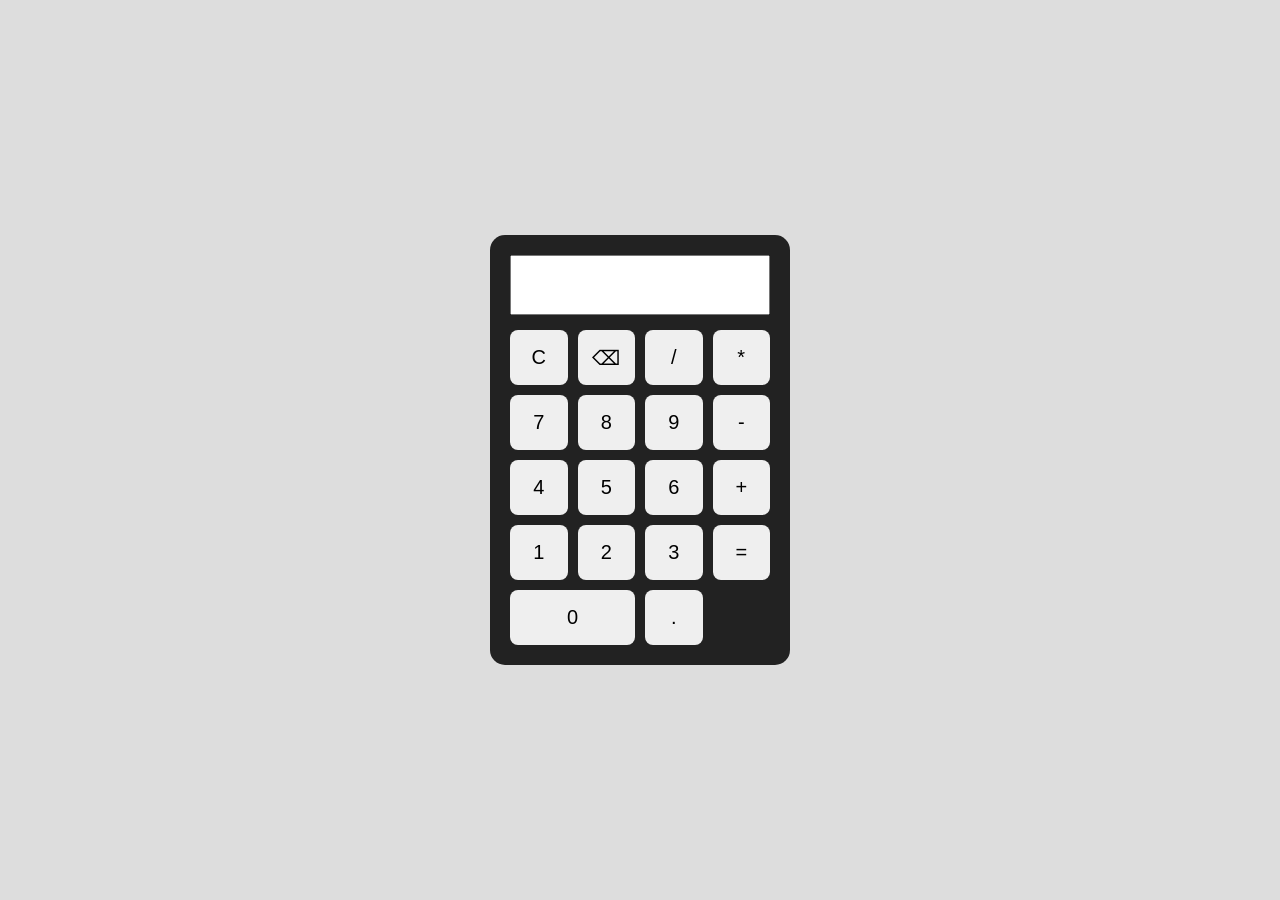
<file: Calculator/index.html>
<!DOCTYPE html>
<html>
<head>
    <title>Calculator</title>
    <link rel="stylesheet" href="style.css">
</head>
<body>

<div class="calculator">
    <input type="text" id="display" readonly>

    <div class="buttons">
        <button onclick="clearDisplay()">C</button>
        <button onclick="deleteLast()">⌫</button>
        <button onclick="add('/')">/</button>
        <button onclick="add('*')">*</button>

        <button onclick="add('7')">7</button>
        <button onclick="add('8')">8</button>
        <button onclick="add('9')">9</button>
        <button onclick="add('-')">-</button>

        <button onclick="add('4')">4</button>
        <button onclick="add('5')">5</button>
        <button onclick="add('6')">6</button>
        <button onclick="add('+')">+</button>

        <button onclick="add('1')">1</button>
        <button onclick="add('2')">2</button>
        <button onclick="add('3')">3</button>
        <button onclick="calculate()">=</button>

        <button onclick="add('0')" class="zero">0</button>
        <button onclick="add('.')">.</button>
    </div>
</div>

<script src="script.js"></script>
</body>
</html>
</file>
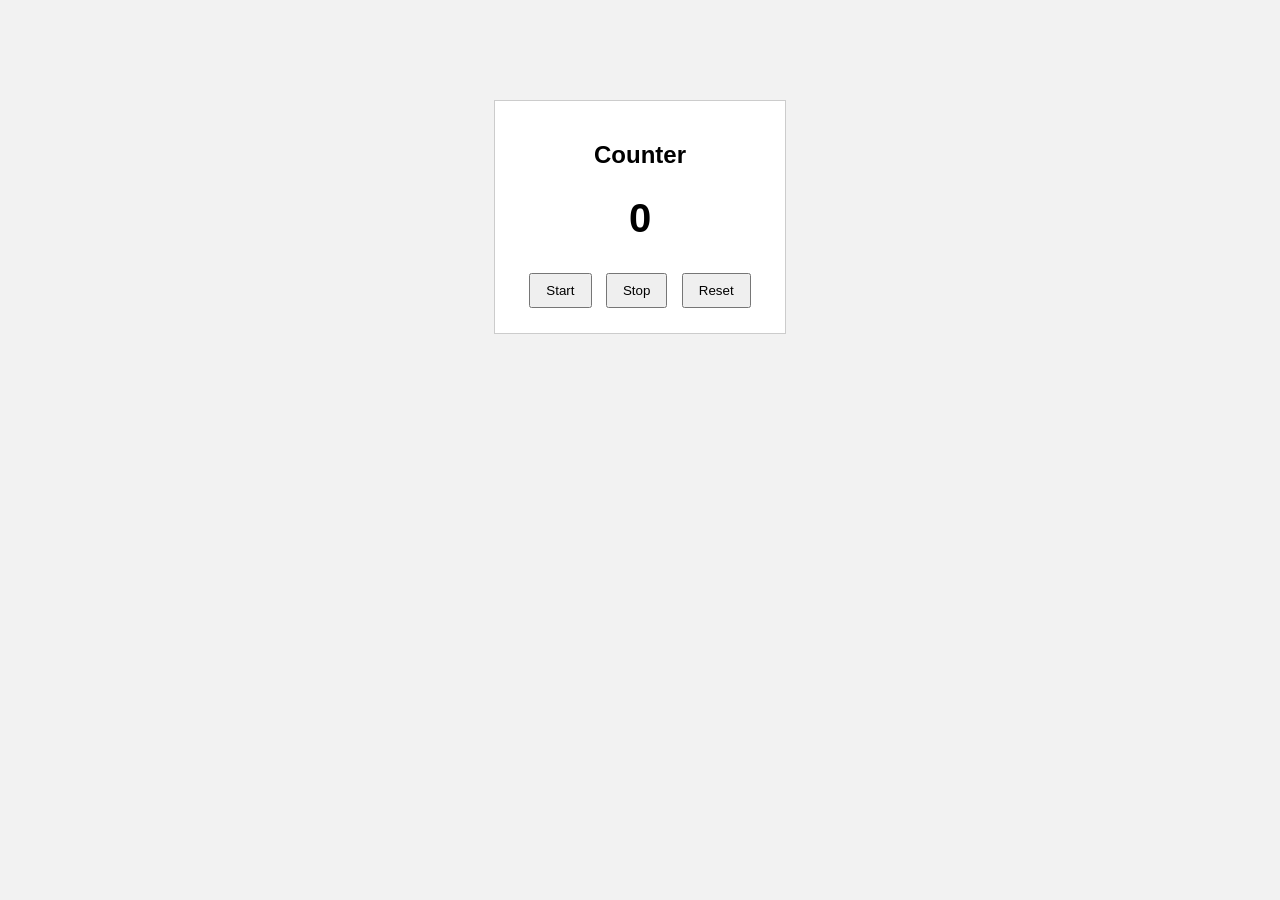
<file: Counter/index.html>
<!DOCTYPE html>
<html lang="en">
<head>
    <meta charset="UTF-8">
    <meta name="viewport" content="width=device-width, initial-scale=1.0">
    <title>Simple Counter</title>
    <link rel="stylesheet" href="style.css">
</head>
<body>

    <div class="container">
        <h2>Counter</h2>

        <h1 id="count">0</h1>

        <button onclick="startCounter()">Start</button>
        <button onclick="stopCounter()">Stop</button>
        <button onclick="resetCounter()">Reset</button>
    </div>

    <script src="script.js"></script>
</body>
</html>
</file>
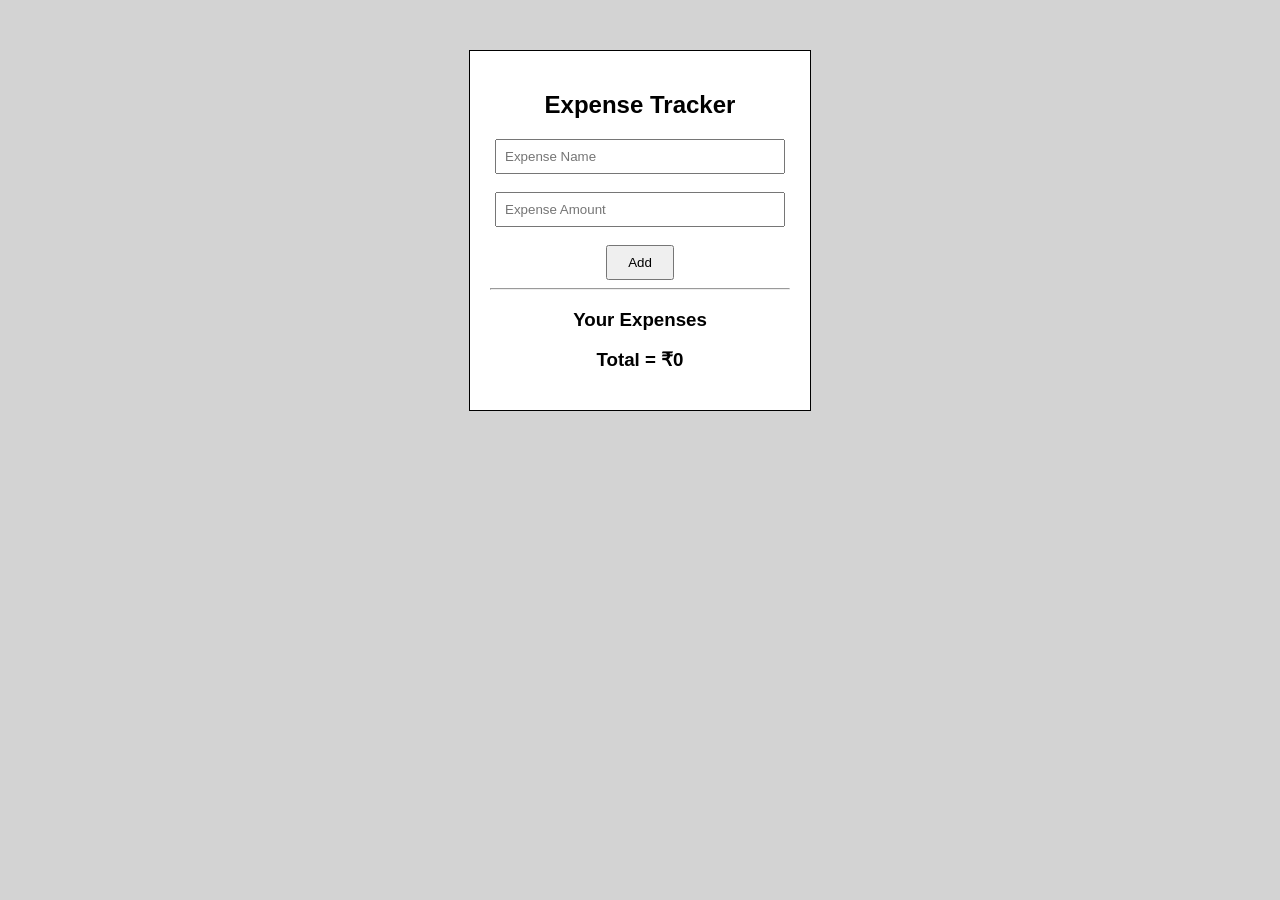
<file: expense_tracker/index.html>
<!DOCTYPE html>
<html>
<head>
    <title>Document</title>
    <link rel="stylesheet" href="style.css">
</head>
<body>

    <div class="container">

        <h2>Expense Tracker</h2>

        <input type="text" id="name" placeholder="Expense Name">
        <br><br>

        <input type="number" id="amount" placeholder="Expense Amount">
        <br><br>

        <button onclick="addExpense()">Add</button>

        <hr>

        <h3>Your Expenses</h3>

        <ul id="list"></ul>

        <h3>Total = ₹<span id="total">0</span></h3>

    </div>

    <script src="script.js"></script>

</body>
</html>
</file>
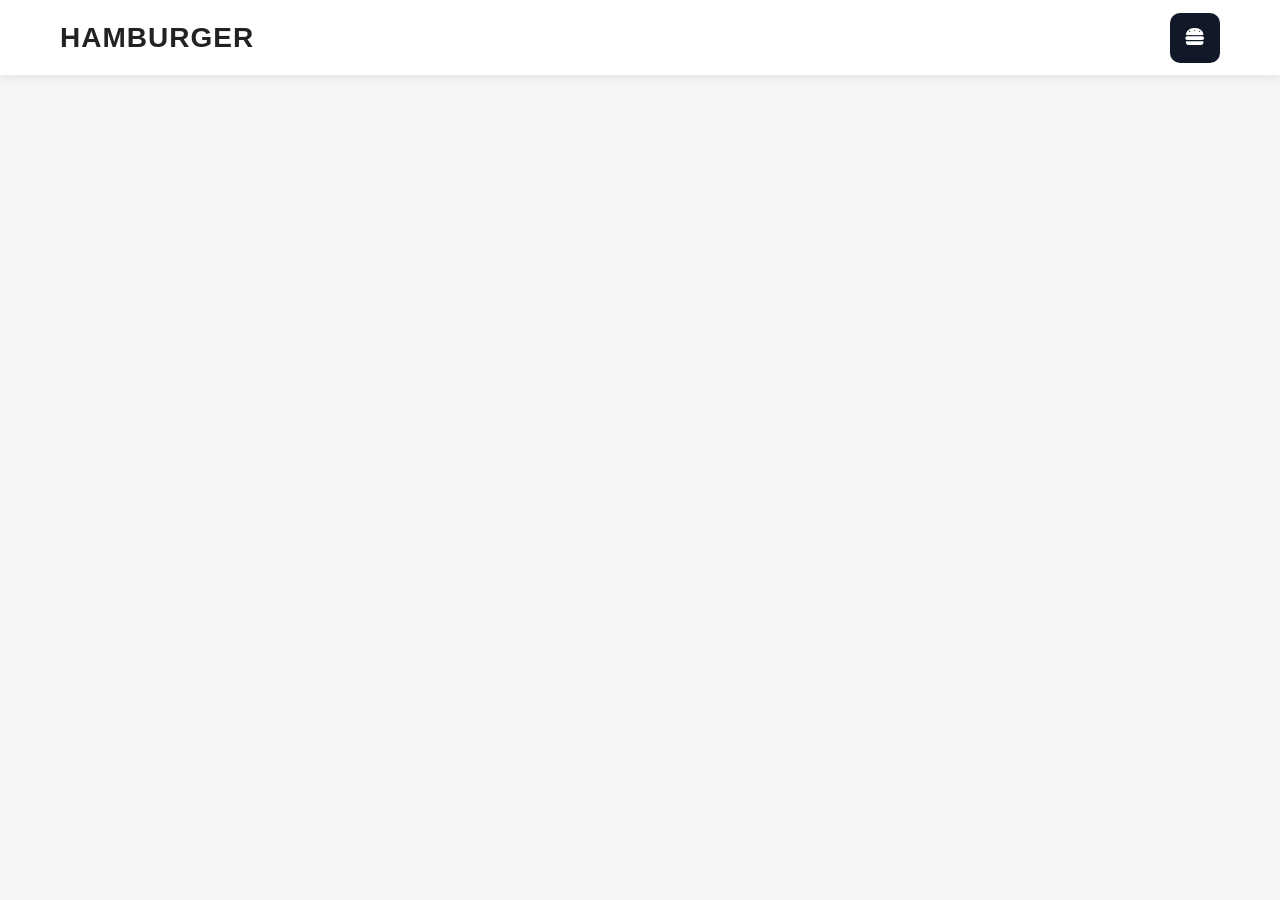
<file: Hamburger/index.html>
<!DOCTYPE html>
<html lang="en">
<head>
    <meta charset="UTF-8">
    <meta name="viewport" content="width=device-width, initial-scale=1.0">
    <title>Sliding Menu</title>

    <link rel="stylesheet" href="style.css">

    <link rel="stylesheet"
    href="https://cdnjs.cloudflare.com/ajax/libs/font-awesome/6.6.0/css/all.min.css">
</head>
<body>

<header>

    <div class="logo">HAMBURGER</div>

    <button id="menuBtn">
        <i class="fa-solid fa-burger"></i>
    </button>

</header>

<section class="hero">

    

</section>

<div class="overlay" id="overlay">

    <div class="menu">

        <ul>

            <li>Home</li>
            <li>About</li>
            <li>Projects</li>
            <li>Skills</li>
            <li>Certificates</li>
            <li>Experience</li>
            <li>Contact</li>

        </ul>

    </div>

</div>

<script src="script.js"></script>

</body>
</html>
</file>
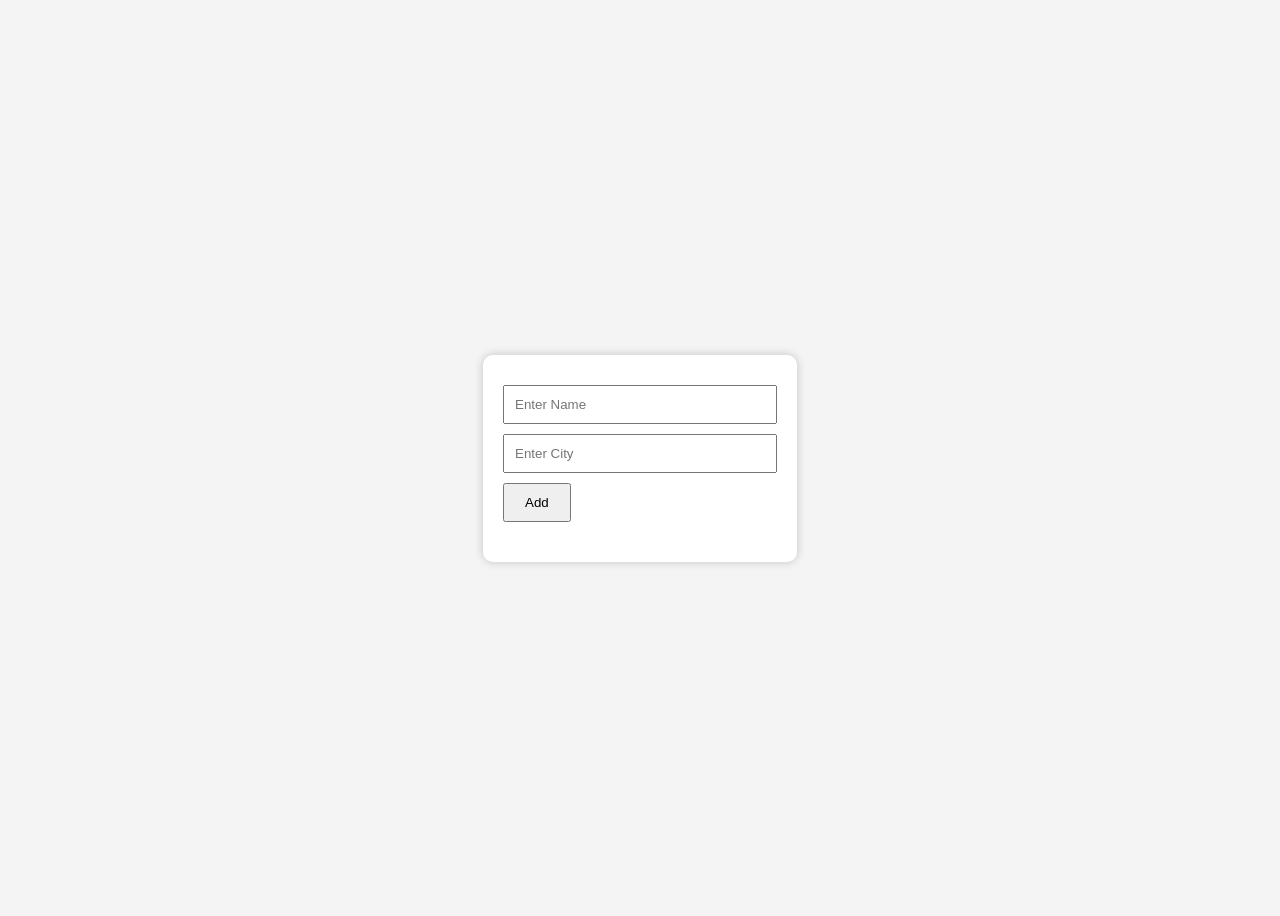
<file: Input_to_list/index.html>
<!DOCTYPE html>
<html>
<head>
    <title>Input to List</title>
    <link rel="stylesheet" href="style.css">
</head>
<body>

<div class="container">
    <input type="text" id="name" placeholder="Enter Name">
    <input type="text" id="city" placeholder="Enter City">

    <button onclick="addData()">Add</button>

    <ul id="list"></ul>
</div>

<script src="script.js"></script>

</body>
</html>
</file>
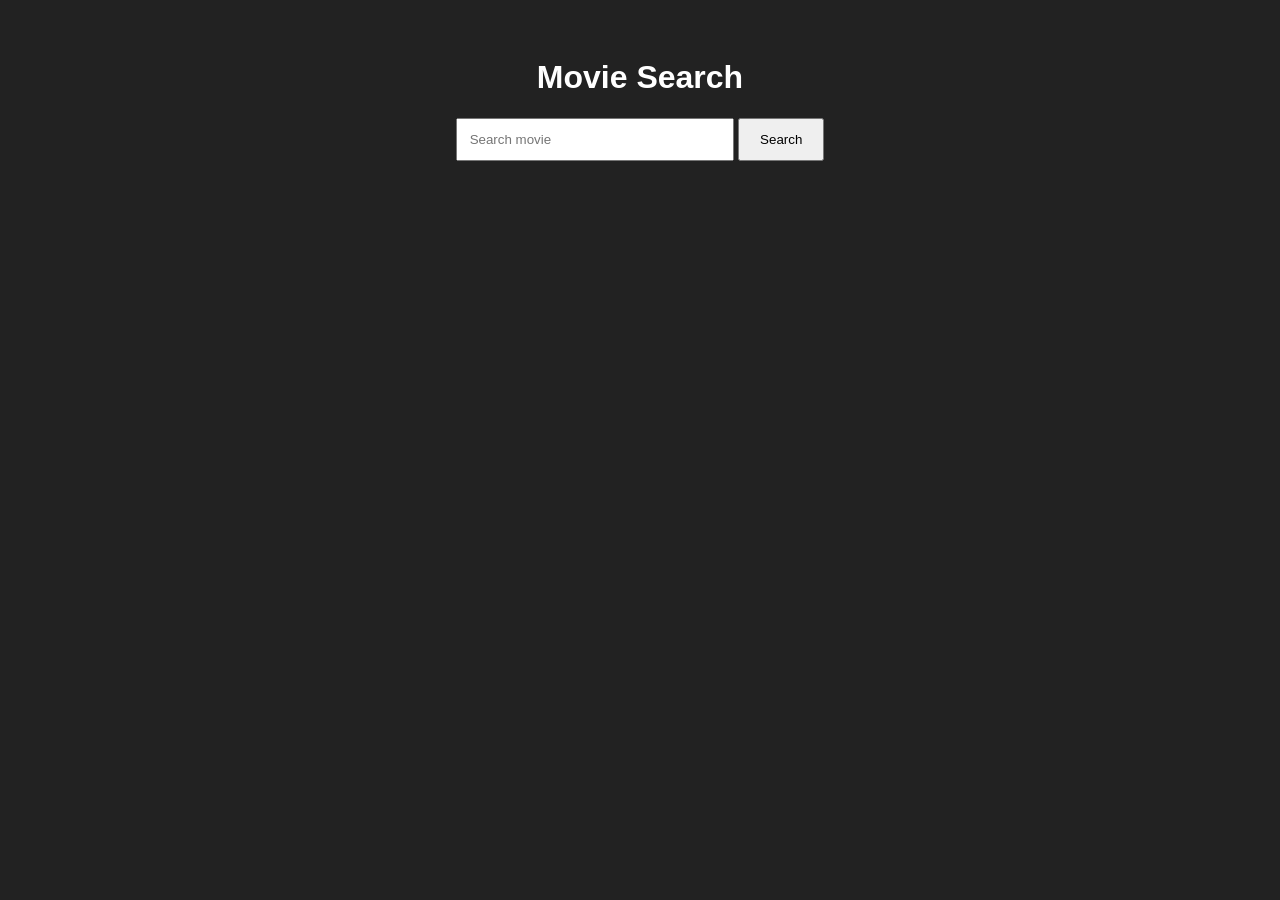
<file: Movie_Search_App/index.html>
<!DOCTYPE html>
<html>
<head>
    <title>Movie Search</title>
    <link rel="stylesheet" href="style.css">
</head>
<body>

<div class="container">
    <h1>Movie Search</h1>

    <input id="search" placeholder="Search movie">
    <button onclick="searchMovie()">Search</button>

    <div id="movies"></div>
</div>

<script src="script.js"></script>
</body>
</html>
</file>
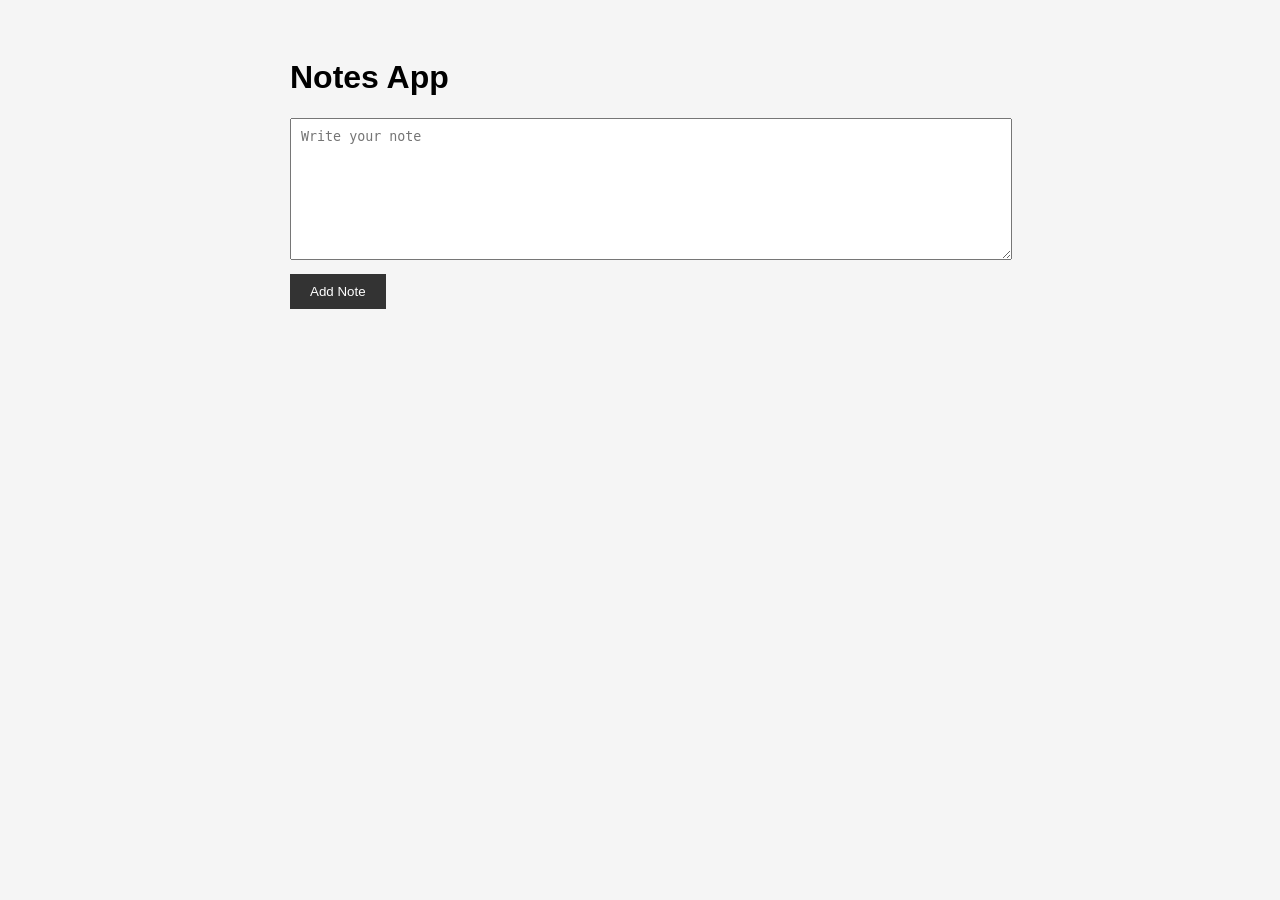
<file: Notes_app/index.html>
<!DOCTYPE html>
<html>
<head>
    <title>Notes App</title>
    <link rel="stylesheet" href="style.css">
</head>
<body>

<div class="container">
    <h1>Notes App</h1>

    <textarea id="note" placeholder="Write your note"></textarea>

    <button onclick="addNote()">Add Note</button>

    <div id="notes"></div>
</div>

<script src="script.js"></script>
</body>
</html>
</file>
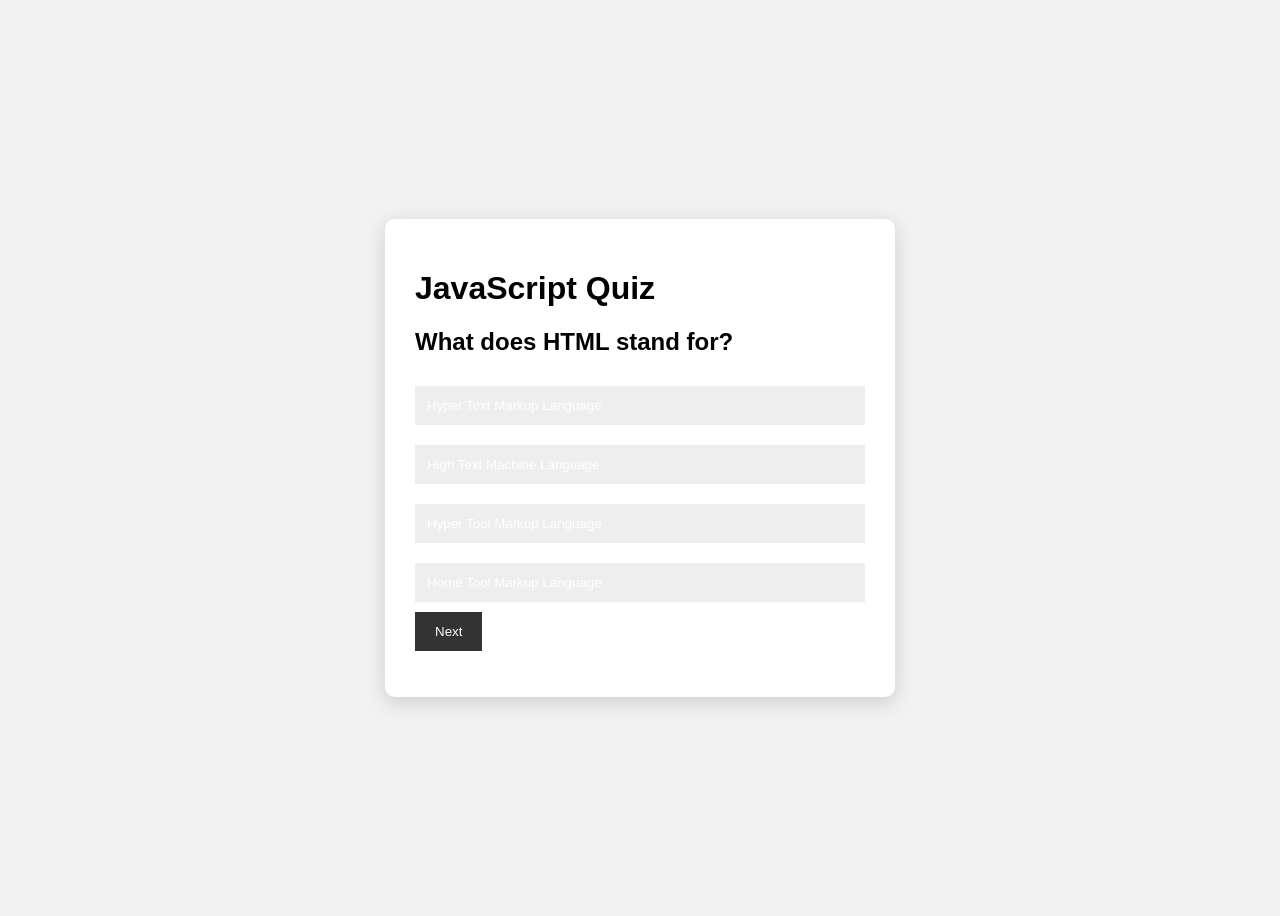
<file: Quiz_app/index.html>
<!DOCTYPE html>
<html>
<head>
    <title>Quiz App</title>
    <link rel="stylesheet" href="style.css">
</head>
<body>

<div class="quiz">
    <h1>JavaScript Quiz</h1>

    <h2 id="question"></h2>

    <div id="options"></div>

    <button onclick="nextQuestion()">Next</button>

    <p id="result"></p>
</div>

<script src="script.js"></script>
</body>
</html>
</file>
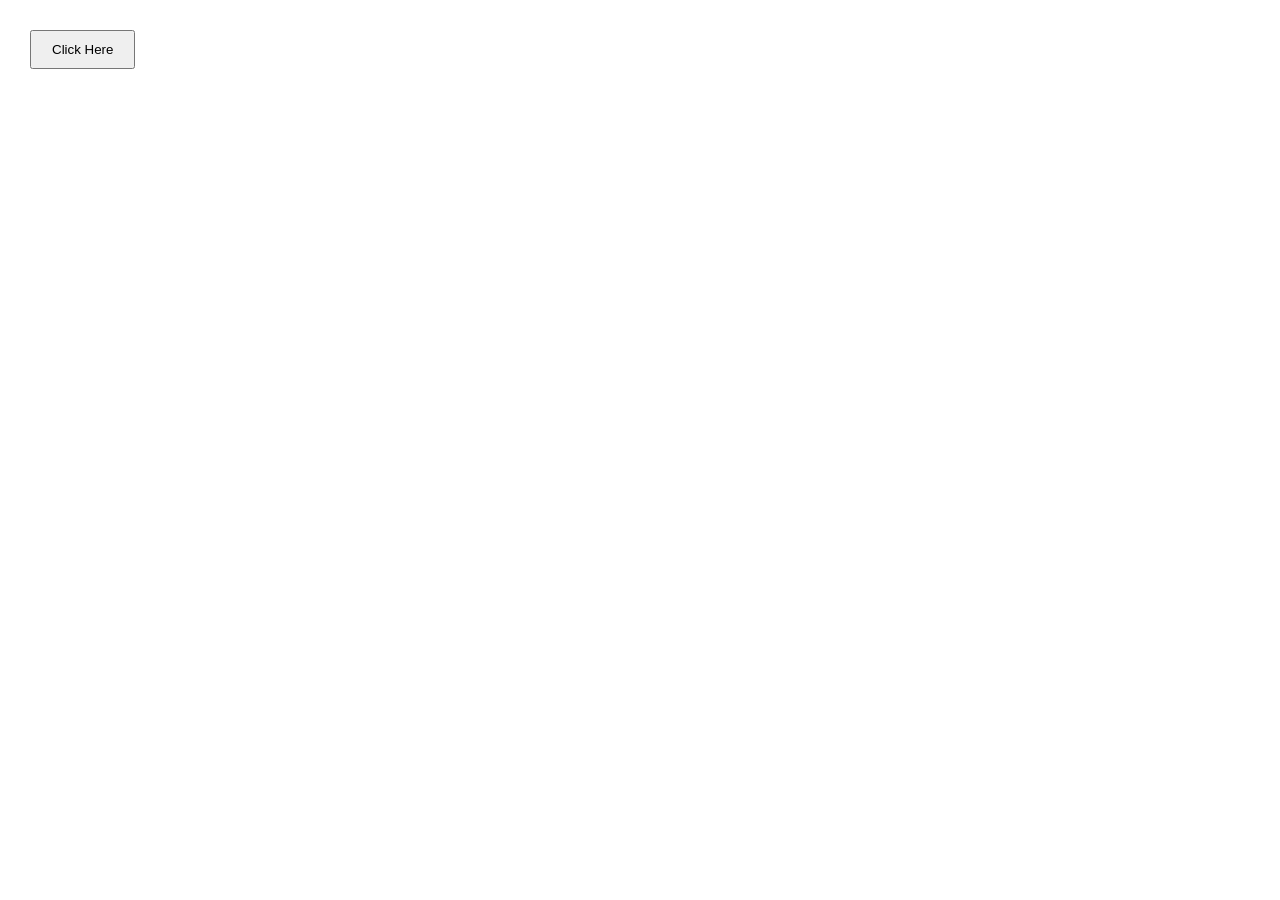
<file: Set_Timeout/index.html>
<!DOCTYPE html>
<html>
<head>
    <title>Notification</title>
    <link rel="stylesheet" href="style.css">
</head>
<body>

    <button id="btn">Click Here</button>

    <div id="box"></div>

    <script src="script.js"></script>
</body>
</html>
</file>
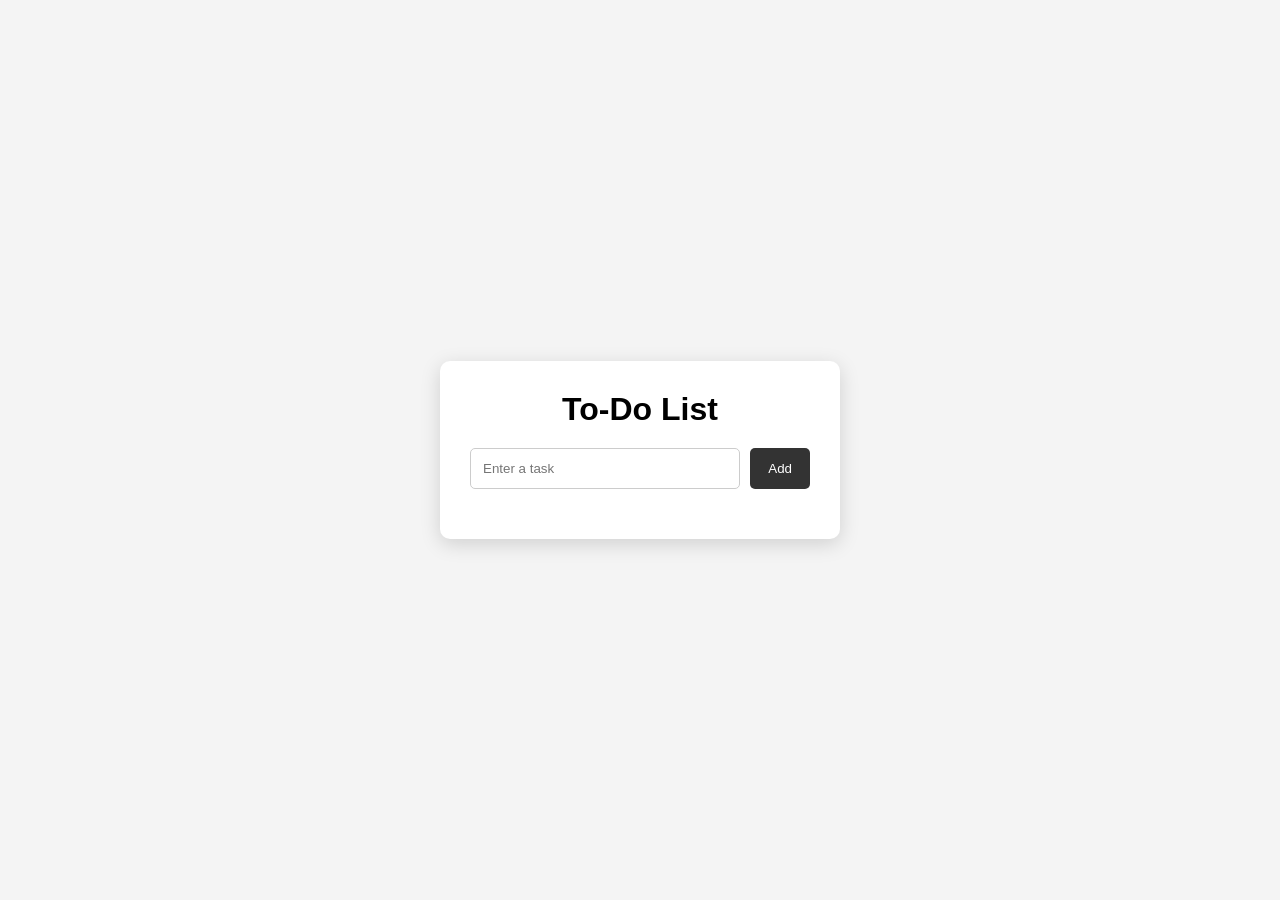
<file: To_do_list/index.html>
<!DOCTYPE html>
<html lang="en">
<head>
    <meta charset="UTF-8">
    <meta name="viewport" content="width=device-width, initial-scale=1.0">
    <title>To-Do List</title>
    <link rel="stylesheet" href="style.css">
</head>
<body>

    <div class="container">
        <h1>To-Do List</h1>

        <div class="input-box">
            <input type="text" id="taskInput" placeholder="Enter a task">
            <button onclick="addTask()">Add</button>
        </div>

        <ul id="taskList"></ul>
    </div>

    <script src="script.js"></script>
</body>
</html>
</file>
<file: Calculator/style.css>
*{
    box-sizing:border-box;
}

body{
    margin:0;
    height:100vh;
    display:flex;
    justify-content:center;
    align-items:center;
    background:#ddd;
    font-family:Arial;
}

.calculator{
    width:300px;
    background:#222;
    padding:20px;
    border-radius:15px;
}

#display{
    width:100%;
    height:60px;
    font-size:25px;
    text-align:right;
    margin-bottom:15px;
}

.buttons{
    display:grid;
    grid-template-columns:repeat(4,1fr);
    gap:10px;
}

button{
    height:55px;
    font-size:20px;
    border:0;
    border-radius:8px;
    cursor:pointer;
}

.zero{
    grid-column:span 2;
}
</file>
<file: Counter/style.css>
body {
    margin: 0;
    font-family: Arial, sans-serif;
    background-color: #f2f2f2;
}

.container {
    width: 250px;
    margin: 100px auto;
    text-align: center;
    background: white;
    padding: 20px;
    border: 1px solid #ccc;
}

h1 {
    font-size: 40px;
}

button {
    padding: 8px 15px;
    margin: 5px;
    cursor: pointer;
}
</file>
<file: expense_tracker/style.css>
body{
    background-color: lightgray;
    font-family: Arial;
}

.container{
    width: 300px;
    margin: 50px auto;
    background: white;
    padding: 20px;
    text-align: center;
    border: 1px solid black;
}

input{
    width: 90%;
    padding: 8px;
}

button{
    padding: 8px 20px;
}

ul{
    list-style: none;
    padding: 0;
}

li{
    margin: 10px 0;
    border-bottom: 1px solid gray;
    padding-bottom: 5px;
}
</file>
<file: Hamburger/style.css>
*{
    margin:0;
    padding:0;
    box-sizing:border-box;
    font-family:Arial, Helvetica, sans-serif;
}

body{
    background:#f5f5f5;
    color:#222;
}

header{

    width:100%;
    height:75px;

    display:flex;
    justify-content:space-between;
    align-items:center;

    padding:0 60px;

    background:white;

    box-shadow:0 2px 10px rgba(0,0,0,.08);

    position:fixed;
    top:0;
    left:0;
    z-index:1000;

}

.logo{

    font-size:28px;
    font-weight:bold;
    letter-spacing:1px;

}

#menuBtn{

    width:50px;
    height:50px;

    border:none;

    background:#111827;

    color:white;

    border-radius:10px;

    cursor:pointer;

    font-size:20px;

    transition:.3s;

}

#menuBtn:hover{

    background:#2563eb;

}

.hero{

    height:100vh;

    display:flex;

    justify-content:center;

    align-items:center;

    flex-direction:column;

    text-align:center;

}

.hero h1{

    font-size:60px;
    margin-bottom:20px;

}

.hero p{

    width:500px;
    max-width:90%;
    line-height:30px;
    color:#555;

}

.overlay{

    position:fixed;

    top:-100%;

    left:0;

    width:100%;

    height:100vh;

    background:white;

    transition:.7s;

    display:flex;

    justify-content:center;

    align-items:center;

    z-index:999;

}

.overlay.active{

    top:0;

}

.menu ul{

    list-style:none;

    text-align:center;

}

.menu li{

    font-size:42px;

    margin:25px 0;

    opacity:0;

    transform:translateY(-30px);

    transition:.4s;

    cursor:pointer;

    position:relative;

}

.menu li::after{

    content:"";

    position:absolute;

    left:50%;

    bottom:-8px;

    width:0;

    height:3px;

    background:#2563eb;

    transform:translateX(-50%);

    transition:.3s;

}

.menu li:hover::after{

    width:100%;

}

.menu li:hover{

    color:#2563eb;

}

.overlay.active li{

    opacity:1;

    transform:translateY(0);

}

.overlay.active li:nth-child(1){transition-delay:.15s;}
.overlay.active li:nth-child(2){transition-delay:.3s;}
.overlay.active li:nth-child(3){transition-delay:.45s;}
.overlay.active li:nth-child(4){transition-delay:.6s;}
.overlay.active li:nth-child(5){transition-delay:.75s;}
.overlay.active li:nth-child(6){transition-delay:.9s;}
.overlay.active li:nth-child(7){transition-delay:1.05s;}
</file>
<file: Input_to_list/style.css>
body{
    font-family: Arial, sans-serif;
    display:flex;
    justify-content:center;
    align-items:center;
    height:100vh;
    background:#f4f4f4;
}

.container{
    background:white;
    padding:20px;
    border-radius:10px;
    box-shadow:0 0 10px rgba(0,0,0,0.2);
}

input{
    display:block;
    width:250px;
    padding:10px;
    margin:10px 0;
}

button{
    padding:10px 20px;
    cursor:pointer;
}

ul{
    margin-top:20px;
}

li{
    margin:8px 0;
}
</file>
<file: Movie_Search_App/style.css>
body{
    font-family:Arial;
    background:#222;
    color:white;
    padding:30px;
}

.container{
    max-width:900px;
    margin:auto;
    text-align:center;
}

input{
    padding:12px;
    width:250px;
}

button{
    padding:12px 20px;
    cursor:pointer;
}

#movies{
    display:grid;
    grid-template-columns:repeat(auto-fit,minmax(180px,1fr));
    gap:20px;
    margin-top:30px;
}

.movie{
    background:#333;
    padding:15px;
    border-radius:10px;
}

.movie img{
    width:100%;
    height:250px;
    object-fit:cover;
}
</file>
<file: Notes_app/style.css>
body{
    font-family:Arial;
    background:#f5f5f5;
    padding:30px;
}

.container{
    max-width:700px;
    margin:auto;
}

textarea{
    width:100%;
    height:120px;
    padding:10px;
}

button{
    margin:10px 0;
    padding:10px 20px;
    background:#333;
    color:white;
    border:0;
    cursor:pointer;
}

.note{
    background:white;
    padding:15px;
    margin-top:10px;
    border-radius:5px;
    box-shadow:0 2px 5px #ccc;
}

.delete{
    background:red;
}
</file>
<file: Quiz_app/style.css>
body{
    font-family:Arial;
    background:#f2f2f2;
    display:flex;
    justify-content:center;
    align-items:center;
    height:100vh;
}

.quiz{
    width:450px;
    background:white;
    padding:30px;
    border-radius:10px;
    box-shadow:0 5px 20px #ccc;
}

.option{
    width:100%;
    margin:10px 0;
    padding:12px;
    background:#eee;
    border:0;
    cursor:pointer;
    text-align:left;
}

button{
    padding:12px 20px;
    background:#333;
    color:white;
    border:0;
    cursor:pointer;
}
</file>
<file: Set_Timeout/style.css>
body{
    font-family: Arial;
    margin: 30px;
}

button{
    padding: 10px 20px;
}

#box{
    margin-top: 20px;
}

.message{
    /* border: 1px solid black; */
    padding: 10px;
    margin-top: 10px;
}
</file>
<file: To_do_list/style.css>
*{
    margin:0;
    padding:0;
    box-sizing:border-box;
}

body{
    font-family:Arial,sans-serif;
    background:#f4f4f4;
    display:flex;
    justify-content:center;
    align-items:center;
    min-height:100vh;
}

.container{
    width:400px;
    background:white;
    padding:30px;
    border-radius:10px;
    box-shadow:0 5px 20px rgba(0,0,0,0.15);
}

h1{
    text-align:center;
    margin-bottom:20px;
}

.input-box{
    display:flex;
    gap:10px;
}

input{
    flex:1;
    padding:12px;
    border:1px solid #ccc;
    border-radius:5px;
}

button{
    padding:12px 18px;
    border:none;
    border-radius:5px;
    background:#333;
    color:white;
    cursor:pointer;
}

ul{
    list-style:none;
    margin-top:20px;
}

li{
    display:flex;
    justify-content:space-between;
    align-items:center;
    padding:12px;
    margin-bottom:10px;
    background:#f1f1f1;
    border-radius:5px;
}

.completed{
    text-decoration:line-through;
    color:gray;
}

.delete{
    background:#e74c3c;
    padding:6px 10px;
}
</file>
